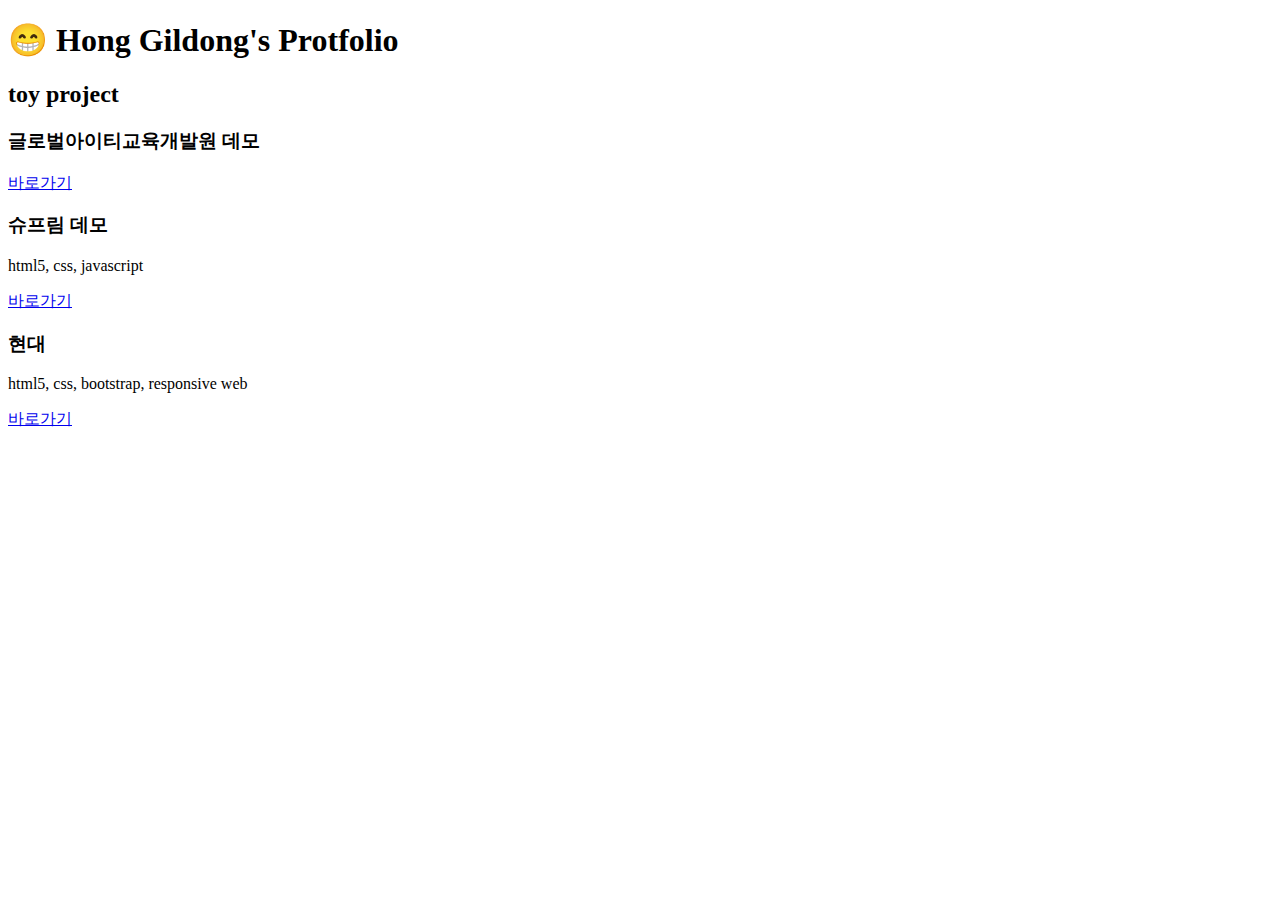
<file: index.html>
<!DOCTYPE html>
<html lang="en">
<head>
    <meta charset="UTF-8">
    <meta name="viewport" content="width=device-width, initial-scale=1.0">
    <title>포트폴리오</title>
</head>
<body>
   <h1>&#128513; Hong Gildong's Protfolio</h1>
   <h2>toy project</h2>
   <h3>글로벌아이티교육개발원 데모</h3>
   <a href="https://hjonghyo.github.io/portfolio1/company/" target="_blank">바로가기</a>
   
   
   <h3>슈프림 데모</h3>
   <p>html5, css, javascript</p>
   <a href="https://hjonghyo.github.io/portfolio1/supreme/" target="_blank">바로가기</a>


   <h3>현대</h3>
   <p>html5, css, bootstrap, responsive web</p>  <!-- 내가 쓴 기술들 나열 -->
   <a href="https://hjonghyo.github.io/portfolio1/hyundai" target="_blank">바로가기</a>
</body>
</html>
</file>
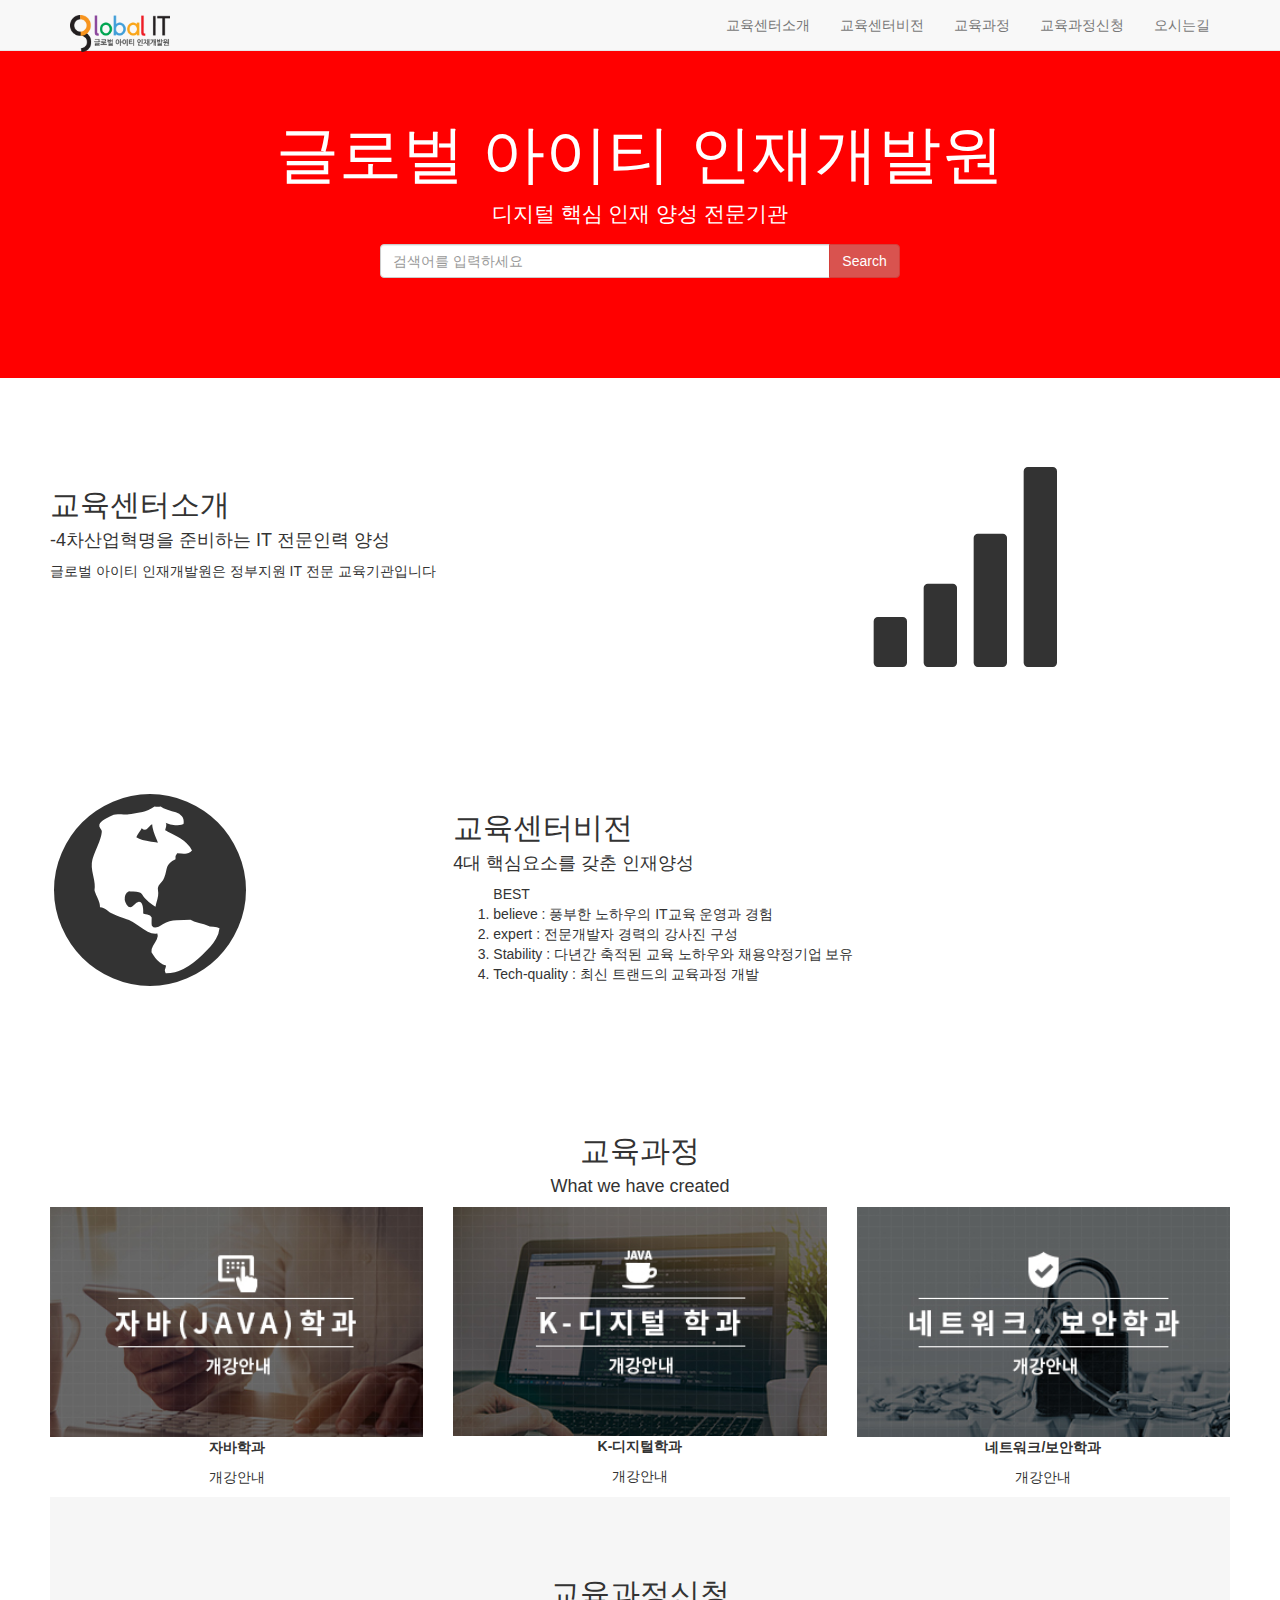
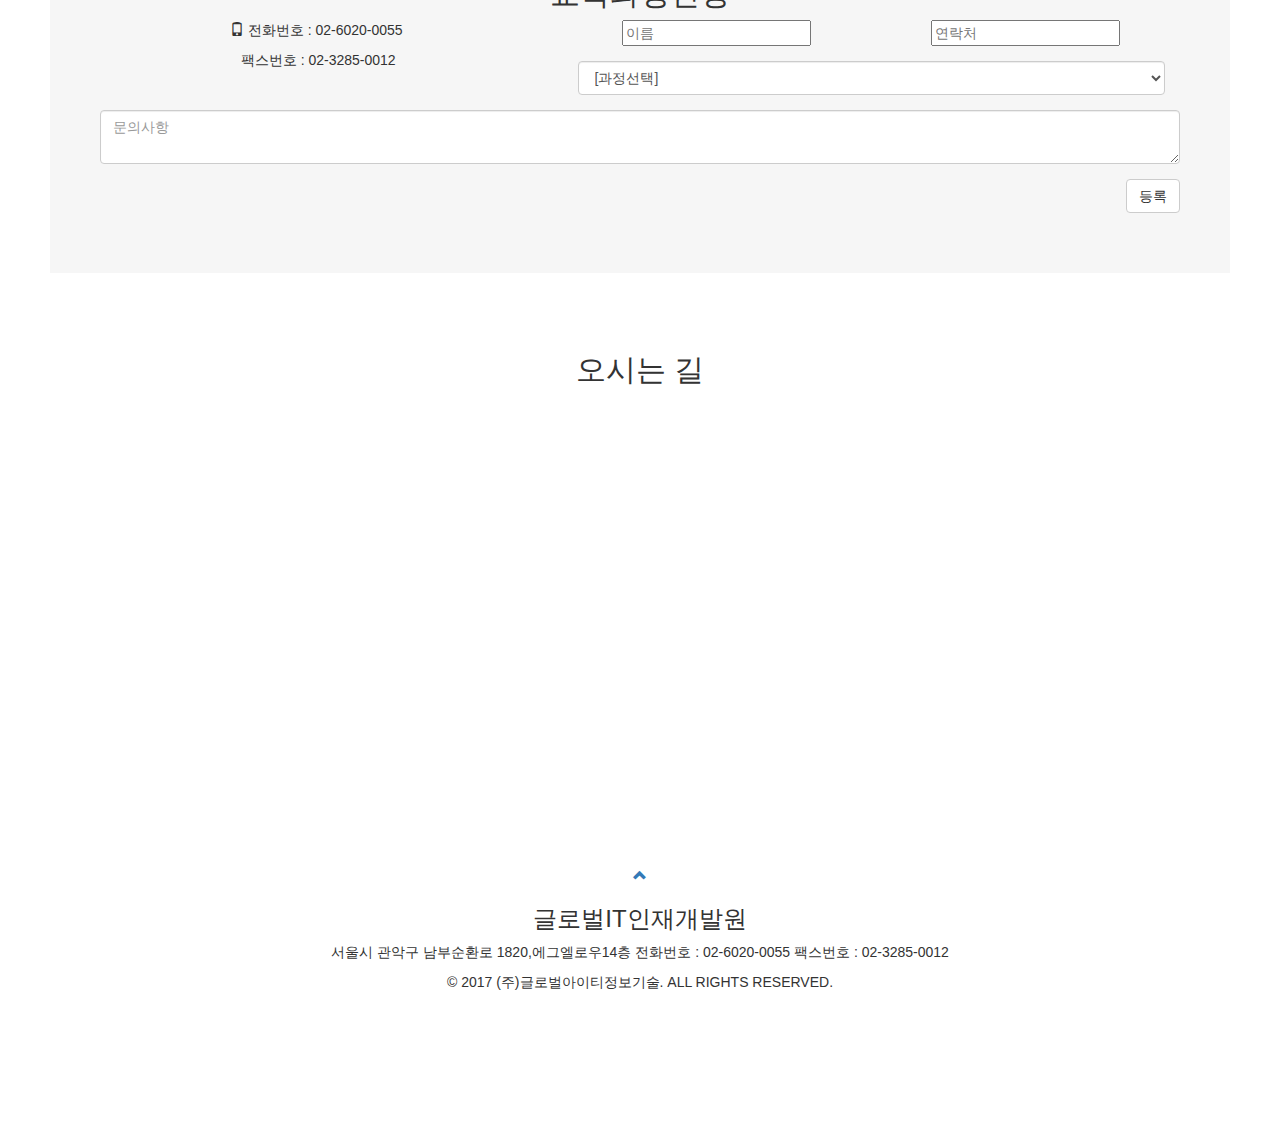
<file: company/index.html>
<!DOCTYPE html>
<html lang="en">
<head>
    <meta charset="UTF-8">
    <meta name="viewport" content="width=device-width, initial-scale=1.0">
    <title>글로벌아이티인재개발원</title>
    <link rel="stylesheet" href="https://maxcdn.bootstrapcdn.com/bootstrap/3.4.1/css/bootstrap.min.css">
    <script src="https://ajax.googleapis.com/ajax/libs/jquery/3.5.1/jquery.min.js"></script>
    <script src="https://maxcdn.bootstrapcdn.com/bootstrap/3.4.1/js/bootstrap.min.js"></script>
    <link rel="stylesheet" href="https://cdnjs.cloudflare.com/ajax/libs/animate.css/4.1.1/animate.min.css" integrity="sha512-c42qTSw/wPZ3/5LBzD+Bw5f7bSF2oxou6wEb+I/lqeaKV5FDIfMvvRp772y4jcJLKuGUOpbJMdg/BTl50fJYAw==" crossorigin="anonymous" referrerpolicy="no-referrer" />
   

<script>
$(document).ready(function(){
  // Add smooth scrolling to all links in navbar + footer link
  $(".navbar a, footer a[href='#myPage']").on('click', function(event) {

   // Make sure this.hash has a value before overriding default behavior
  if (this.hash !== "") {

    // Prevent default anchor click behavior
    event.preventDefault();

    // Store hash
    var hash = this.hash;

    // Using jQuery's animate() method to add smooth page scroll
    // The optional number (900) specifies the number of milliseconds it takes to scroll to the specified area
    $('html, body').animate({
      scrollTop: $(hash).offset().top
    }, 900, function(){

      // Add hash (#) to URL when done scrolling (default click behavior)
      window.location.hash = hash;
      });
    } // End if
  });
})


$(window).on('scroll',function() {
            console.log("window height "+$(window).height());            
            console.log("box2 offset top "+$("#pricing").offset().top),
            console.log("box2 height "+$("#pricing").height());  
            console.log($(window).scrollTop()); 
            if($(window).scrollTop()>$("#pricing").offset().top- 
            $(window).height()+ 
            $("#pricing").height()){
                $(".thumbnail1").addClass("animate__animated").addClass("animate__fadeInLeft");
                $(".thumbnail2").addClass("animate__animated").addClass("animate__fadeInUp");
                $(".thumbnail3").addClass("animate__animated").addClass("animate__fadeInRight");
            }
        });


</script>




    <style>
        .jumbotron{
            background-color: red;
            color:white; 
            padding: 100px 25px;}
        .bg-grey{background: #f6f6f6;}
        .container-fluid{padding: 60px 50px;}
        .logo{font-size: 200px;}
        .navbar a{color: aqua; !important}


        @media screen and (max-width:768px){
            .col-sm-4{
                text-align: center;
                margin: 25px 0;
                }
            }


        
    </style>


</head>
<body id="mypage">
    
    <!-- 네비게이션 -->

    <nav class="navbar navbar-default navbar-fixed-top">
        <div class="container">
          <div class="navbar-header">
            <button type="button" class="navbar-toggle" data-toggle="collapse" data-target="#myNavbar">
              <span class="icon-bar"></span>
              <span class="icon-bar"></span>
              <span class="icon-bar"></span>
            </button>
            <a class="navbar-brand" href="#mypage">
                <img src="img2/top_logo.png" alt="로고이미지" width="100px">
            </a>
          </div>
          <div class="collapse navbar-collapse" id="myNavbar">
            <ul class="nav navbar-nav navbar-right">
              <li><a href="#about" data-toggle="collapse" data-target=".navbar-collapse.in">교육센터소개</a></li>
              <li><a href="#services" data-toggle="collapse" data-target=".navbar-collapse.in">교육센터비전</a></li>
              <li><a href="#portfolio" data-toggle="collapse" data-target=".navbar-collapse.in">교육과정</a></li>
              <li><a href="#pricing" data-toggle="collapse" data-target=".navbar-collapse.in">교육과정신청</a></li>
              <li><a href="#map" data-toggle="collapse" data-target=".navbar-collapse.in">오시는길</a></li>
            </ul>
          </div>
        </div>
      </nav>

<!-- 네비게이션 end------ -->


        <!-- 타이틀 -->
        <div class="jumbotron text-center">
            <div id="about"></div>
            <h1 class="text-center">글로벌 아이티 인재개발원</h1>
            <p class="text-center">디지털 핵심 인재 양성 전문기관</p>
            <form class="form-inline">
                <div class="input-group">
                  <input type="email" class="form-control" size="50" placeholder="검색어를 입력하세요" required>
                  <div class="input-group-btn">
                    <button type="submit" class="btn btn-danger">Search</button>
                  </div>
                </div>
              </form>
        </div>        
        <!-- 타이틀.end -->

        <div class="container-fluid">
            <!-- 교육센터소개 -->
            <div class="row">
                <div id="services"></div>
                <div class="col-sm-8">
                    <h2>교육센터소개</h2>
                    <h4>-4차산업혁명을 준비하는 IT 전문인력 양성</h4>
                    <p>글로벌 아이티  인재개발원은 정부지원 IT 전문 교육기관입니다</p>
                </div>
                <div class="col-sm-4">
                    <span class="glyphicon glyphicon-signal logo"></span>
                </div>
            </div>
            <!-- 교육센터.end -->
        </div>

        <!-- 교육센터 비젼 -->
        <div class="container-fluid bg-gray">
            <div class="row">
                <div id="portfolio"></div>
                <div class="col-sm-4">
                    <span class="glyphicon glyphicon-globe logo"></span>                    
                </div>


                <div class="col-sm-8">
                    <h2>교육센터비전</h2>
                    <h4>4대 핵심요소를 갖춘 인재양성</h4>
                    <p>
                        <ol>
                            BEST
                            <li>believe : 풍부한 노하우의 IT교육 운영과 경험</li>
                            <li>expert : 전문개발자 경력의 강사진 구성</li>
                            <li>Stability : 다년간 축적된 교육 노하우와 채용약정기업 보유</li>
                            <li>Tech-quality : 최신 트랜드의 교육과정 개발</li>
                        </ol>
                    </p>
                </div>
                    
            </div>
            
        </div>

<!-- 교육센터 비젼 .end -->

        <!-- 교육과정소개 -->
        <div id="pricing"></div>
        <div class="container-fluid text-center">
            
            <h2 class="text-center">교육과정</h2>
            <h4>What we have created</h4>
            <div class="row text-center">
              <div class="col-sm-4">
                <div class="thumbnail1">
                  <img src="img2/java.jpg" alt="자바학과" width="100%">
                  <p><strong>자바학과</strong></p>
                  <p>개강안내</p>
                </div>
              </div>
              <div class="col-sm-4">
                <div class="thumbnail2">
                  <img src="img2/work.jpg" alt="K-디지털학과" width="100%">
                  <p><strong>K-디지털학과</strong></p>
                  <p>개강안내</p>
                </div>
              </div>
              <div class="col-sm-4">
                <div class="thumbnail3">
                  <img src="img2/22222.jpg" alt="네트워크/보안학과" width="100%">
                  <p><strong>네트워크/보안학과</strong></p>
                  <p>개강안내</p>
                </div>
              </div>
          </div>
<!-- 교육과정소개.end---- -->

<!-- 교육과정신청-------- -->

<div class="container-fluid bg-grey">
    <h2 class="text-center">교육과정신청</h2>
    
    <div class="row">
        <div class="col-sm-5">
            <p>
                <span class="glyphicon glyphicon-phone"></span>
                전화번호 : 02-6020-0055
            </p>
            <p>
                <span class="glyphicon glyphicon-fax"></span>
                팩스번호 : 02-3285-0012
            </p>

        </div>
        <div class="col-sm-7">
            <div class="col-sm-6 form-group">
                <input type="form-control" name="name" placeholder="이름">
            </div>
            <div class="col-sm-6 form croup">
                <input type="form-control" name="phone" placeholder="연락처">
            </div>
            <div class="col-sm-12 form-group">
                <select class="form-control" name="curriculum">
                    <option value="">[과정선택]</option>
                    <option value="국비지원무료과정">국비지원무료과정</option>
                    <option value="단과과정">단과과정</option>
                    <option value="차세대핵심인재양성사업">차세대핵심인재양성사업</option>
                    <option value="디지털핵심실무인재양성사업">디지털핵심실무인재양성사업</option>
                </select>
            </div>
        
        </div>
    </div>
    <textarea class="form-control form-group" name="question" placeholder="문의사항"></textarea>
    <button class="btn btn-default pull-right">등록</button>
</div>

<!-- 교육과정신청 end---- -->

<!-- 오시는 길----- -->
<div class="container-fluid" style="padding:60px 0px">
    <h2 class="text-center">오시는 길</h2>

    <div id="map" style="width:100%;height:350px;"></div>

    <script type="text/javascript" src="//dapi.kakao.com/v2/maps/sdk.js?appkey=514f9116e9abde847f2700ef34a38ef1"></script>
    <script>
    var mapContainer = document.getElementById('map'), // 지도를 표시할 div 
        mapOption = { 
            center: new kakao.maps.LatLng(37.4809094, 126.9520957), // 지도의 중심좌표
            level: 3 // 지도의 확대 레벨
        };
    
    var map = new kakao.maps.Map(mapContainer, mapOption); // 지도를 생성합니다
    
    // 마커가 표시될 위치입니다 
    var markerPosition  = new kakao.maps.LatLng(37.4809094, 126.9520957); 
    
    // 마커를 생성합니다
    var marker = new kakao.maps.Marker({
        position: markerPosition
    });
    
    // 마커가 지도 위에 표시되도록 설정합니다
    marker.setMap(map);
    
    // 아래 코드는 지도 위의 마커를 제거하는 코드입니다
    // marker.setMap(null);    
    </script>

</div>

<!-- 오시는 길 end ------->



<!-- footer ---------------- -->
<footer class="container-fluid text-center">
    <a href="#mypage" title="to top">
        <span class="glyphicon glyphicon-chevron-up"></span>
    </a>

    <p><h3>글로벌IT인재개발원</h3></p>
    <P>서울시 관악구 남부순환로 1820,에그엘로우14층 전화번호 : 02-6020-0055 팩스번호 : 02-3285-0012</P>
    <p>&copy 2017 (주)글로벌아이티정보기술. ALL RIGHTS RESERVED.</p>
</footer>




</body>
</html>
</file>
